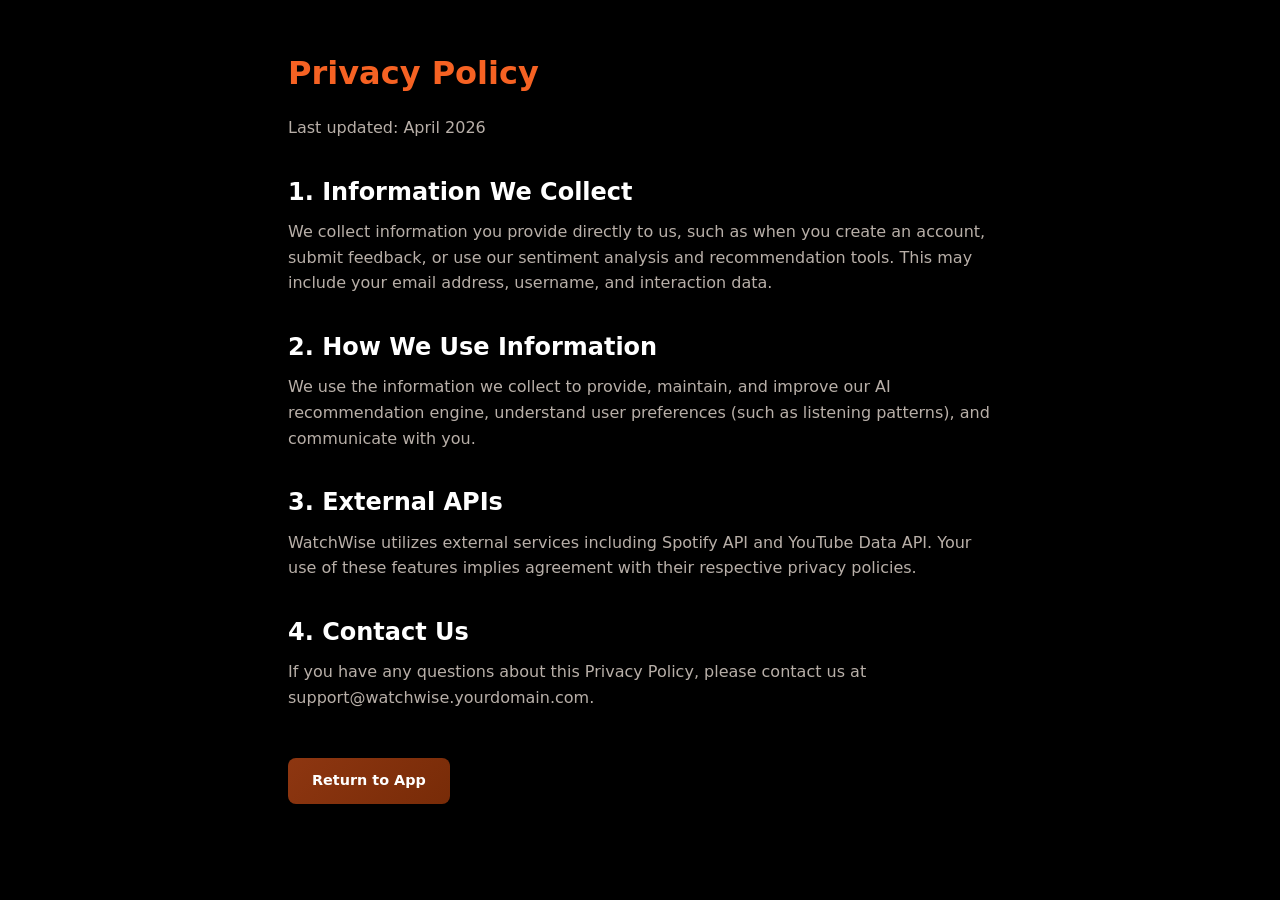
<file: frontend/privacy.html>
<!DOCTYPE html>
<html lang="en">
<head>
    <meta charset="UTF-8">
    <meta name="viewport" content="width=device-width, initial-scale=1.0">
    <title>Privacy Policy - WatchWise</title>
    <link rel="stylesheet" href="style.css">
    <style>
        body { padding: 3rem; max-width: 800px; margin: 0 auto; line-height: 1.6; }
        h1 { color: var(--accent); margin-bottom: 1rem; }
        h2 { margin-top: 2rem; margin-bottom: 0.5rem; color: #fff; }
        p { color: var(--text-dim); margin-bottom: 1rem; }
    </style>
</head>
<body>
    <h1>Privacy Policy</h1>
    <p>Last updated: April 2026</p>
    
    <h2>1. Information We Collect</h2>
    <p>We collect information you provide directly to us, such as when you create an account, submit feedback, or use our sentiment analysis and recommendation tools. This may include your email address, username, and interaction data.</p>
    
    <h2>2. How We Use Information</h2>
    <p>We use the information we collect to provide, maintain, and improve our AI recommendation engine, understand user preferences (such as listening patterns), and communicate with you.</p>

    <h2>3. External APIs</h2>
    <p>WatchWise utilizes external services including Spotify API and YouTube Data API. Your use of these features implies agreement with their respective privacy policies.</p>

    <h2>4. Contact Us</h2>
    <p>If you have any questions about this Privacy Policy, please contact us at support@watchwise.yourdomain.com.</p>
    
    <div style="margin-top: 3rem;">
        <a href="index.html" class="btn-primary">Return to App</a>
    </div>
</body>
</html>
</file>
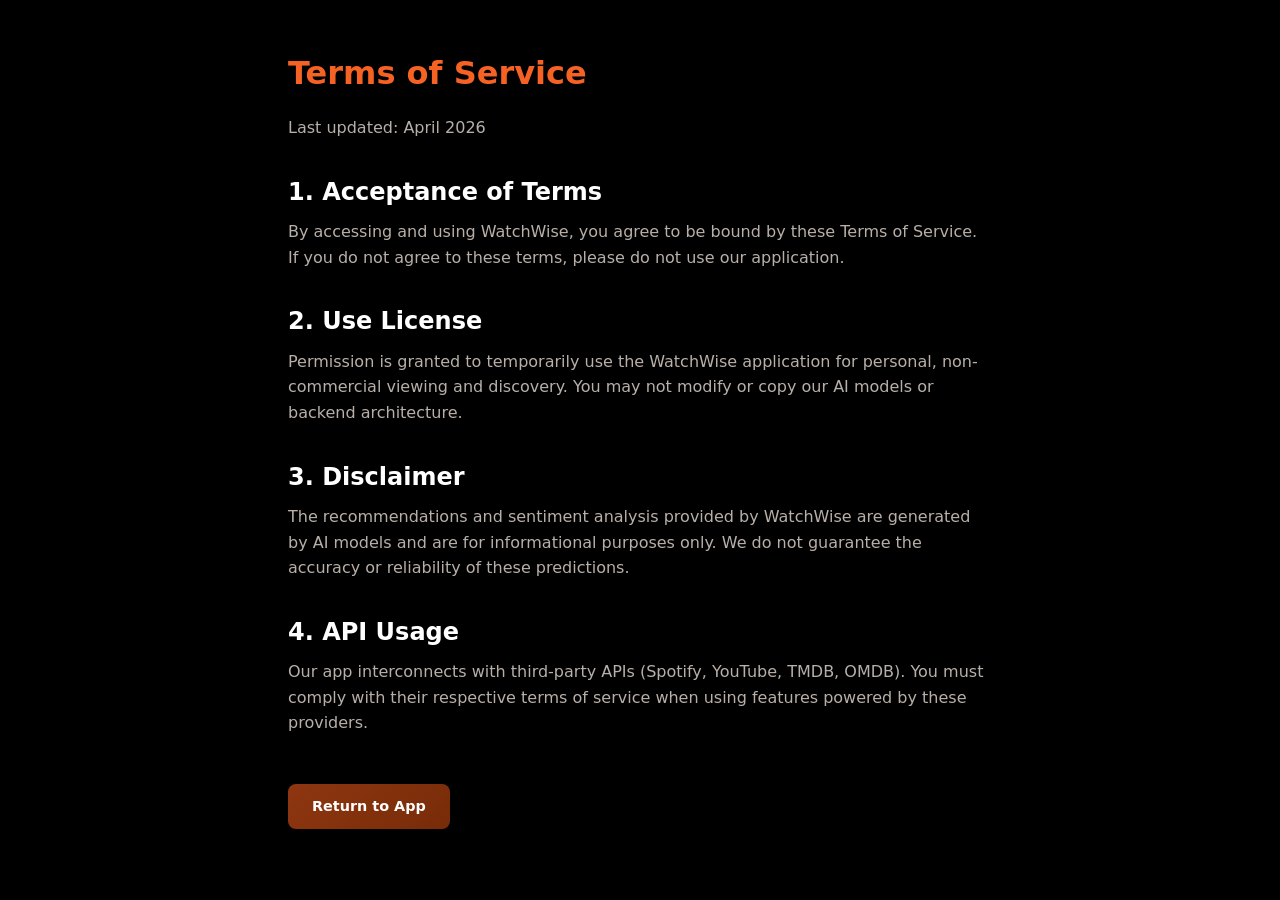
<file: frontend/terms.html>
<!DOCTYPE html>
<html lang="en">
<head>
    <meta charset="UTF-8">
    <meta name="viewport" content="width=device-width, initial-scale=1.0">
    <title>Terms of Service - WatchWise</title>
    <link rel="stylesheet" href="style.css">
    <style>
        body { padding: 3rem; max-width: 800px; margin: 0 auto; line-height: 1.6; }
        h1 { color: var(--accent); margin-bottom: 1rem; }
        h2 { margin-top: 2rem; margin-bottom: 0.5rem; color: #fff; }
        p { color: var(--text-dim); margin-bottom: 1rem; }
    </style>
</head>
<body>
    <h1>Terms of Service</h1>
    <p>Last updated: April 2026</p>
    
    <h2>1. Acceptance of Terms</h2>
    <p>By accessing and using WatchWise, you agree to be bound by these Terms of Service. If you do not agree to these terms, please do not use our application.</p>
    
    <h2>2. Use License</h2>
    <p>Permission is granted to temporarily use the WatchWise application for personal, non-commercial viewing and discovery. You may not modify or copy our AI models or backend architecture.</p>

    <h2>3. Disclaimer</h2>
    <p>The recommendations and sentiment analysis provided by WatchWise are generated by AI models and are for informational purposes only. We do not guarantee the accuracy or reliability of these predictions.</p>

    <h2>4. API Usage</h2>
    <p>Our app interconnects with third-party APIs (Spotify, YouTube, TMDB, OMDB). You must comply with their respective terms of service when using features powered by these providers.</p>
    
    <div style="margin-top: 3rem;">
        <a href="index.html" class="btn-primary">Return to App</a>
    </div>
</body>
</html>
</file>
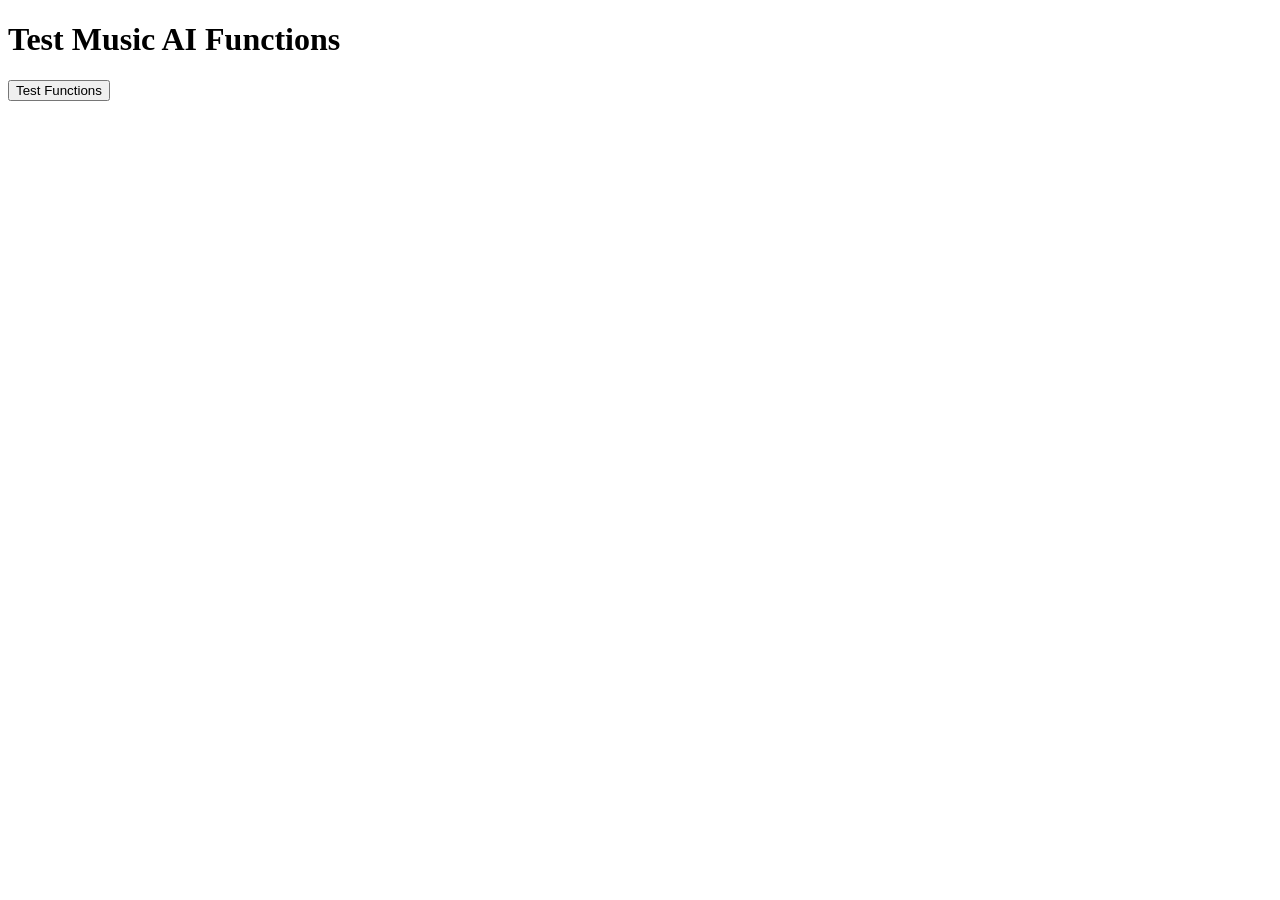
<file: frontend/test.html>
<!DOCTYPE html>
<html>
<head>
    <title>Test Music Functions</title>
</head>
<body>
    <h1>Test Music AI Functions</h1>
    <button onclick="testFunctions()">Test Functions</button>
    <div id="output"></div>
    
    <script>
        // Load our music.js content
        function testFunctions() {
            var output = document.getElementById('output');
            output.innerHTML = '<p>Testing...</p>';
            
            // Check if our functions exist
            var functionsToCheck = [
                'startMoodDetection',
                'searchSongs', 
                'exploreByCategory',
                'getMusicByMood',
                'getMusicRecommendations'
            ];
            
            var results = [];
            functionsToCheck.forEach(function(funcName) {
                if (typeof window[funcName] === 'function') {
                    results.push('✓ ' + funcName + ' exists');
                } else {
                    results.push('✗ ' + funcName + ' MISSING');
                }
            });
            
            output.innerHTML = '<p>' + results.join('<br>') + '</p>';
            
            // Test if MUSIC_DB exists
            if (typeof MUSIC_DB !== 'undefined') {
                output.innerHTML += '<p>✓ MUSIC_DB exists with ' + MUSIC_DB.length + ' songs</p>';
            } else {
                output.innerHTML += '<p>✗ MUSIC_DB NOT FOUND</p>';
            }
            
            // Show all window functions that contain certain keywords
            var allFuncs = Object.keys(window).filter(function(k) { 
                return typeof window[k] === 'function' && 
                       (k.indexOf('Song') >= 0 || k.indexOf('Mood') >= 0 || 
                        k.indexOf('Explore') >= 0 || k.indexOf('Search') >= 0);
            });
            output.innerHTML += '<p><strong>Available functions:</strong><br>' + 
                allFuncs.slice(0, 10).join('<br>') + '</p>';
        }
    </script>
</body>
</html>
</file>
<file: frontend/style.css>
/* ===================================================
    WatchWise - Modern Sidebar Dashboard Design System
   =================================================== */

/* --- Design Tokens --- */
:root {
    --bg:           #000000;
    --bg-surface:   #0A0A0A;
    --bg-card:      #111111;
    --bg-card-hover:#1A1A1A;
    --bg-elevated:  #161616;
    --border:       rgba(255,255,255,0.06);
    --border-hover: rgba(255,255,255,0.10);

    --text:         #FEF2EA;
    --text-dim:     #B8AFA8;
    --text-muted:   #6E6A67;

    --accent:       hsl(18, 92%, 55%);
    --accent2:      hsl(19, 47%, 37%);
    --accent-glow:  rgba(231,122,76,0.25);
    --gradient:     linear-gradient(135deg, hsl(18, 79%, 31%), hwb(19 3% 53%));

    --success:      hsl(143, 93%, 11%);
    --danger:       hwb(0 10% 40%);
    --warn:         #F59E0B;
    --gold:         #FBBF24;

    --sidebar-w:    260px;
    --radius:       12px;
    --radius-sm:    8px;
    --radius-lg:    16px;
    --shadow:       0 4px 24px rgba(0,0,0,0.5);
}

/* --- Reset --- */
*, *::before, *::after { box-sizing: border-box; margin: 0; padding: 0; }
html { scroll-behavior: smooth; }
body {
    background: var(--bg);
    color: var(--text);
    font-family: 'Inter', system-ui, -apple-system, sans-serif;
    min-height: 100vh;
    overflow-x: hidden;
    -webkit-font-smoothing: antialiased;
}

/* --- Scrollbar --- */
::-webkit-scrollbar { width: 6px; height: 6px; }
::-webkit-scrollbar-track { background: transparent; }
::-webkit-scrollbar-thumb { background: rgba(231,122,76,0.3); border-radius: 10px; }
::-webkit-scrollbar-thumb:hover { background: rgba(231,122,76,0.5); }

/* ===================================================
   SIDEBAR
   =================================================== */
.sidebar {
    position: fixed;
    top: 0; left: 0; bottom: 0;
    width: var(--sidebar-w);
    background: var(--bg-surface);
    border-right: 1px solid var(--border);
    display: flex;
    flex-direction: column;
    z-index: 100;
    transition: transform 0.3s cubic-bezier(.4,0,.2,1);
}
.sidebar-header {
    padding: 1.5rem 1.25rem 1rem;
    border-bottom: 1px solid var(--border);
}
.sidebar-logo {
    display: flex;
    align-items: center;
    gap: 0.75rem;
}
.logo-icon {
    width: 40px; height: 40px;
    background: var(--gradient);
    border-radius: 10px;
    display: flex; align-items: center; justify-content: center;
    font-size: 1.1rem; color: #fff;
    box-shadow: 0 4px 16px var(--accent-glow);
}
.logo-text {
    font-size: 1.15rem; font-weight: 800;
    letter-spacing: 0.5px;
    background: var(--gradient);
    -webkit-background-clip: text; background-clip: text;
    -webkit-text-fill-color: transparent;
}
.logo-sub { font-size: 0.68rem; color: var(--text-muted); font-weight: 500; margin-top: 1px; }

.sidebar-nav {
    flex: 1;
    padding: 0.75rem 0.75rem;
    overflow-y: auto;
}
.nav-section-label {
    font-size: 0.65rem;
    text-transform: uppercase;
    letter-spacing: 1.2px;
    color: var(--text-muted);
    padding: 1rem 0.75rem 0.4rem;
    font-weight: 600;
}
.sidebar-link {
    display: flex;
    align-items: center;
    gap: 0.75rem;
    padding: 0.65rem 0.85rem;
    border-radius: var(--radius-sm);
    color: var(--text-dim);
    text-decoration: none;
    font-size: 0.88rem;
    font-weight: 500;
    transition: all 0.15s ease;
    margin-bottom: 2px;
}
.sidebar-link i { width: 18px; text-align: center; font-size: 0.9rem; }
.sidebar-link:hover {
    background: rgba(255,255,255,0.04);
    color: var(--text);
}
.sidebar-link.active {
    background: var(--gradient);
    color: #fff;
    box-shadow: 0 4px 16px var(--accent-glow);
    font-weight: 600;
}
.sidebar-footer {
    padding: 1rem 1.25rem;
    border-top: 1px solid var(--border);
}
.sidebar-footer-badge {
    font-size: 0.7rem;
    color: var(--text-muted);
    display: flex;
    align-items: center;
    gap: 0.4rem;
}

/* --- Mobile Top Bar --- */
.mobile-topbar {
    display: none;
    position: fixed;
    top: 0; left: 0; right: 0;
    height: 56px;
    background: rgba(0,0,0,0.95);
    backdrop-filter: blur(16px);
    border-bottom: 1px solid var(--border);
    align-items: center;
    padding: 0 1rem;
    gap: 0.75rem;
    z-index: 110;
}
.mobile-menu-btn {
    background: none; border: none; color: var(--text); font-size: 1.2rem;
    cursor: pointer; padding: 0.4rem;
}
.mobile-logo {
    font-size: 1.1rem; font-weight: 800;
    background: var(--gradient);
    -webkit-background-clip: text; background-clip: text;
    -webkit-text-fill-color: transparent;
}
.mobile-overlay {
    display: none;
    position: fixed; inset: 0;
    background: rgba(0,0,0,0.6);
    z-index: 99;
}
.mobile-overlay.visible { display: block; }

/* --- Main Content --- */
.main-content {
    margin-left: var(--sidebar-w);
    min-height: 100vh;
    transition: margin-left 0.3s;
}
#app { padding: 2rem 2.5rem 4rem; max-width: 1300px; }

.page { animation: fadeUp 0.4s ease both; }
@keyframes fadeUp {
    from { opacity: 0; transform: translateY(12px); }
    to { opacity: 1; transform: translateY(0); }
}
@keyframes slideIn {
    from { opacity: 0; transform: translateX(-10px); }
    to { opacity: 1; transform: translateX(0); }
}

/* ===================================================
   DASHBOARD / HOME — FUTURISTIC HERO
   =================================================== */

/* --- Hero Container --- */
.dash-hero {
    position: relative;
    border-radius: 20px;
    margin-bottom: 2.5rem;
    padding: 3.5rem 3rem;
    display: grid;
    grid-template-columns: 1fr 1fr;
    gap: 2.5rem;
    align-items: center;
    overflow: hidden;
    background: #000000;
    border: 1px solid rgba(231,122,76,0.08);
    min-height: 480px;
}

/* --- Animated Background: gradient mesh + grid --- */
.dash-hero::before {
    content: '';
    position: absolute; inset: 0;
    background:
        radial-gradient(ellipse 60% 50% at 10% 90%, rgba(231,122,76,0.15), transparent),
        radial-gradient(ellipse 50% 60% at 85% 20%, rgba(255,154,106,0.12), transparent),
        radial-gradient(ellipse 40% 40% at 50% 50%, rgba(231,122,76,0.06), transparent);
    z-index: 0;
    animation: heroMeshPulse 8s ease-in-out infinite alternate;
}
.dash-hero::after {
    content: '';
    position: absolute; inset: 0;
    background-image:
        linear-gradient(rgba(231,122,76,0.04) 1px, transparent 1px),
        linear-gradient(90deg, rgba(231,122,76,0.04) 1px, transparent 1px);
    background-size: 48px 48px;
    mask-image: radial-gradient(ellipse 80% 70% at 50% 50%, black, transparent);
    z-index: 0;
    pointer-events: none;
}
@keyframes heroMeshPulse {
    0%   { opacity: 0.7; transform: scale(1) rotate(0deg); }
    100% { opacity: 1;   transform: scale(1.05) rotate(0.5deg); }
}

/* --- Floating Particle Dots (pure CSS) --- */
.hero-particles { position: absolute; inset: 0; z-index: 0; pointer-events: none; overflow: hidden; }
.hero-particles span {
    position: absolute;
    width: 3px; height: 3px;
    border-radius: 50%;
    background: rgba(231,122,76,0.5);
    animation: particleDrift linear infinite;
    opacity: 0;
}
.hero-particles span:nth-child(1)  { left: 8%;  top: 15%; animation-duration: 12s; animation-delay: 0s;   width: 2px; height: 2px; background: rgba(255,154,106,0.5); }
.hero-particles span:nth-child(2)  { left: 20%; top: 70%; animation-duration: 16s; animation-delay: 2s;   width: 4px; height: 4px; }
.hero-particles span:nth-child(3)  { left: 35%; top: 25%; animation-duration: 10s; animation-delay: 4s;   background: rgba(231,122,76,0.45); }
.hero-particles span:nth-child(4)  { left: 50%; top: 80%; animation-duration: 14s; animation-delay: 1s;   width: 2px; height: 2px; background: rgba(255,154,106,0.4); }
.hero-particles span:nth-child(5)  { left: 65%; top: 10%; animation-duration: 18s; animation-delay: 3s; }
.hero-particles span:nth-child(6)  { left: 75%; top: 55%; animation-duration: 11s; animation-delay: 5s;   width: 4px; height: 4px; background: rgba(231,122,76,0.35); }
.hero-particles span:nth-child(7)  { left: 88%; top: 30%; animation-duration: 15s; animation-delay: 0.5s; width: 2px; height: 2px; }
.hero-particles span:nth-child(8)  { left: 42%; top: 45%; animation-duration: 13s; animation-delay: 6s;   background: rgba(255,154,106,0.3); }
.hero-particles span:nth-child(9)  { left: 15%; top: 50%; animation-duration: 17s; animation-delay: 1.5s; width: 3px; height: 3px; }
.hero-particles span:nth-child(10) { left: 92%; top: 75%; animation-duration: 9s;  animation-delay: 3.5s; background: rgba(231,122,76,0.45); width: 2px; height: 2px; }
.hero-particles span:nth-child(11) { left: 55%; top: 5%;  animation-duration: 14s; animation-delay: 7s;   width: 3px; height: 3px; }
.hero-particles span:nth-child(12) { left: 30%; top: 90%; animation-duration: 12s; animation-delay: 2.5s; background: rgba(255,154,106,0.4); }

@keyframes particleDrift {
    0%   { opacity: 0; transform: translateY(0) translateX(0); }
    15%  { opacity: 0.8; }
    85%  { opacity: 0.6; }
    100% { opacity: 0; transform: translateY(-150px) translateX(30px); }
}

/* --- Left Column: TYPOGRAPHY --- */
.hero-left { position: relative; z-index: 2; }
.hero-left .hero-badge {
    display: inline-flex; align-items: center; gap: 0.45rem;
    background: rgba(231,122,76,0.08);
    border: 1px solid rgba(231,122,76,0.25);
    padding: 0.35rem 0.9rem; border-radius: 50px;
    font-size: 0.72rem; color: #FF9A6A;
    margin-bottom: 1.5rem;
    backdrop-filter: blur(8px);
    animation: fadeUp 0.6s ease both;
}
.hero-left .hero-badge i {
    font-size: 0.7rem;
    background: var(--gradient);
    -webkit-background-clip: text; background-clip: text;
    -webkit-text-fill-color: transparent;
}
.hero-left h1 {
    font-size: clamp(2rem, 4vw, 3.2rem);
    font-weight: 900;
    line-height: 1.08;
    letter-spacing: -1.5px;
    margin-bottom: 1rem;
    animation: fadeUp 0.6s ease 0.1s both;
}
.hero-left h1 .line2 { display: block; }
.hero-left h1 .glow-text {
    background: linear-gradient(135deg, #E77A4C 0%, #FF9A6A 40%, #FBBF24 100%);
    -webkit-background-clip: text; background-clip: text;
    -webkit-text-fill-color: transparent;
    text-shadow: none;
    position: relative;
}
.hero-left h1 .glow-text::after {
    content: attr(data-text);
    position: absolute; left: 0; top: 0;
    background: linear-gradient(135deg, #E77A4C, #FF9A6A, #FBBF24);
    -webkit-background-clip: text; background-clip: text;
    -webkit-text-fill-color: transparent;
    filter: blur(28px);
    opacity: 0.5;
    z-index: -1;
}
.hero-left p {
    color: #B8AFA8;
    font-size: 1rem;
    line-height: 1.7;
    max-width: 440px;
    margin-bottom: 2rem;
    font-weight: 400;
    animation: fadeUp 0.6s ease 0.2s both;
}
.hero-left p strong { color: #FF9A6A; font-weight: 600; }

.hero-actions {
    display: flex; gap: 0.75rem; flex-wrap: wrap;
    animation: fadeUp 0.6s ease 0.3s both;
}
.hero-actions .btn-primary {
    padding: 0.8rem 1.8rem; font-size: 0.92rem;
    box-shadow: 0 0 30px rgba(231,122,76,0.3), 0 4px 15px rgba(0,0,0,0.4);
    transition: all 0.25s ease;
}
.hero-actions .btn-primary:hover {
    box-shadow: 0 0 50px rgba(231,122,76,0.5), 0 8px 25px rgba(0,0,0,0.5);
    transform: translateY(-2px);
}
.hero-actions .btn-secondary {
    padding: 0.8rem 1.8rem; font-size: 0.92rem;
    border-color: rgba(231,122,76,0.25);
    backdrop-filter: blur(8px);
}
.hero-actions .btn-secondary:hover {
    border-color: rgba(231,122,76,0.5);
    background: rgba(231,122,76,0.08);
    box-shadow: 0 0 20px rgba(231,122,76,0.15);
}

/* Mini live stats under CTA */
.hero-live-stats {
    display: flex; gap: 2rem; margin-top: 2rem;
    animation: fadeUp 0.6s ease 0.4s both;
}
.hero-live-stat { text-align: left; }
.hero-live-stat .num {
    font-size: 1.5rem; font-weight: 800;
    background: var(--gradient);
    -webkit-background-clip: text; background-clip: text;
    -webkit-text-fill-color: transparent;
}
.hero-live-stat .lbl { font-size: 0.68rem; color: var(--text-muted); text-transform: uppercase; letter-spacing: 0.8px; margin-top: 2px; }

/* --- Right Column:  VISUAL PANEL --- */
.hero-right {
    position: relative; z-index: 2;
    display: grid;
    grid-template-columns: 1fr 1fr;
    grid-template-rows: 1fr 1fr;
    gap: 0.75rem;
    min-height: 380px;
    padding: 0.5rem;
}

/* Neon Glow Orbs */
.hero-orb {
    position: absolute;
    border-radius: 50%;
    filter: blur(60px);
    pointer-events: none;
    z-index: 0;
    /* Don't participate in grid */
    grid-column: 1 / -1;
    grid-row: 1 / -1;
}
.hero-orb.orb-1 {
    width: 200px; height: 200px;
    background: rgba(231,122,76,0.25);
    top: 10%; right: 15%;
    animation: orbFloat 6s ease-in-out infinite alternate;
}
.hero-orb.orb-2 {
    width: 150px; height: 150px;
    background: rgba(255,154,106,0.2);
    bottom: 15%; left: 10%;
    animation: orbFloat 8s ease-in-out 2s infinite alternate;
}
.hero-orb.orb-3 {
    width: 100px; height: 100px;
    background: rgba(231,122,76,0.15);
    top: 50%; left: 40%;
    animation: orbFloat 7s ease-in-out 1s infinite alternate;
}
@keyframes orbFloat {
    0%   { transform: translate(0,0) scale(1); }
    100% { transform: translate(15px, -20px) scale(1.15); }
}

/* --- Floating Glass Cards --- */
.float-card {
    position: relative;
    background: rgba(10,10,10,0.85);
    backdrop-filter: blur(16px);
    -webkit-backdrop-filter: blur(16px);
    border: 1px solid rgba(255,255,255,0.07);
    border-radius: 14px;
    padding: 0.85rem 1rem;
    box-shadow: 0 8px 32px rgba(0,0,0,0.4), inset 0 1px 0 rgba(255,255,255,0.04);
    z-index: 3;
    transition: transform 0.4s ease, box-shadow 0.3s;
    overflow: hidden;
}
.float-card:hover { transform: translateY(-4px) scale(1.02); box-shadow: 0 12px 40px rgba(231,122,76,0.15), inset 0 1px 0 rgba(255,255,255,0.06); }

/* Card 1: Now Playing / Movie Card */
.float-card.card-movie {
    animation: floatCardA 5s ease-in-out infinite alternate;
}
.float-card.card-movie .fcard-poster {
    width: 100%; height: 90px;
    border-radius: 8px;
    background: linear-gradient(135deg, #1a0505 0%, #4a1010 50%, #0a1520 100%);
    display: flex; align-items: center; justify-content: center;
    margin-bottom: 0.6rem;
    position: relative; overflow: hidden;
}
.float-card.card-movie .fcard-poster::after {
    content: '▶'; position: absolute;
    width: 28px; height: 28px; border-radius: 50%;
    background: rgba(255,255,255,0.9); color: #000;
    display: flex; align-items: center; justify-content: center;
    font-size: 0.6rem; opacity: 0;
    transition: opacity 0.2s;
}
.float-card.card-movie:hover .fcard-poster::after { opacity: 1; }
.fcard-title { font-size: 0.8rem; font-weight: 700; margin-bottom: 0.15rem; }
.fcard-meta { font-size: 0.62rem; color: var(--text-muted); }
.fcard-rating { display: flex; align-items: center; gap: 0.25rem; margin-top: 0.4rem; }
.fcard-rating i { font-size: 0.55rem; color: #FBBF24; }
.fcard-rating span { font-size: 0.65rem; color: #FBBF24; font-weight: 600; }
.fcard-bar-wrap { flex: 1; height: 3px; background: rgba(255,255,255,0.06); border-radius: 3px; margin-left: 0.4rem; }
.fcard-bar { height: 100%; border-radius: 3px; background: linear-gradient(90deg, #E77A4C, #FF9A6A); }

/* Card 2: AI Recommendation Graph */
.float-card.card-graph {
    animation: floatCardB 6s ease-in-out 1s infinite alternate;
}
.fgraph-header { display: flex; align-items: center; justify-content: space-between; margin-bottom: 0.6rem; }
.fgraph-header span { font-size: 0.72rem; font-weight: 600; }
.fgraph-badge { font-size: 0.55rem; background: rgba(231,122,76,0.12); color: #E77A4C; padding: 0.15rem 0.45rem; border-radius: 4px; font-weight: 600; }
.fgraph-bars { display: flex; align-items: flex-end; gap: 2px; height: 45px; }
.fgraph-bar {
    flex: 1; border-radius: 3px 3px 0 0;
    background: linear-gradient(to top,rgba(180,70,30,0.85), rgba(231,122,76,0.65));
    transition: height 0.6s ease;
    position: relative;
}
.fgraph-bar::after {
    content: '';
    position: absolute; top: 0; left: 0; right: 0; height: 2px;
    background: rgba(180,70,30,0.85);
    border-radius: 2px;
    box-shadow: 0 0 6px rgba(180,70,30,0.85);
}
.fgraph-labels { display: flex; justify-content: space-between; margin-top: 0.25rem; }
.fgraph-labels span { font-size: 0.42rem; color: var(--text-muted); }

/* Card 3: Sentiment / Live Stat micro-card */
.float-card.card-sentiment {
    animation: floatCardC 7s ease-in-out 0.5s infinite alternate;
}
.fsent-header { display: flex; align-items: center; gap: 0.4rem; margin-bottom: 0.5rem; }
.fsent-header i { font-size: 0.8rem; color: #E77A4C; }
.fsent-header span { font-size: 0.72rem; font-weight: 600; }
.fsent-score { font-size: 2rem; font-weight: 900; background: linear-gradient(135deg, #E77A4C, #FF9A6A); -webkit-background-clip: text; background-clip: text; -webkit-text-fill-color: transparent; }
.fsent-label { font-size: 0.6rem; color: var(--text-muted); margin-top: 0.1rem; }
.fsent-ring {
    width: 50px; height: 50px;
    border-radius: 50%;
    border: 3px solid rgba(255,255,255,0.05);
    border-top-color: #E77A4C;
    border-right-color: #FF9A6A;
    float: right; margin-top: -2.2rem;
    animation: ringRotate 4s linear infinite;
}
@keyframes ringRotate { 100% { transform: rotate(360deg); } }

/* Card 4: Genre Popularity Mini Chart */
.float-card.card-genres {
    animation: floatCardD 5.5s ease-in-out 2s infinite alternate;
}
.fgenre-item { display: flex; align-items: center; gap: 0.4rem; margin-bottom: 0.3rem; }
.fgenre-dot { width: 6px; height: 6px; border-radius: 50%; flex-shrink: 0; }
.fgenre-name { font-size: 0.62rem; color: var(--text-dim); flex: 1; }
.fgenre-pct { font-size: 0.62rem; font-weight: 700; color: var(--text); }

/* Float Animations */
@keyframes floatCardA {
    0%   { transform: translateY(0) rotate(0.5deg); }
    100% { transform: translateY(-12px) rotate(-0.5deg); }
}
@keyframes floatCardB {
    0%   { transform: translateY(0) rotate(-0.3deg); }
    100% { transform: translateY(-10px) rotate(0.3deg); }
}
@keyframes floatCardC {
    0%   { transform: translateY(0) rotate(0.2deg); }
    100% { transform: translateY(-15px) rotate(-0.4deg); }
}
@keyframes floatCardD {
    0%   { transform: translateY(0) rotate(-0.2deg); }
    100% { transform: translateY(-8px) rotate(0.5deg); }
}

/* --- Connection Lines (decorative) --- */
.hero-connections {
    position: absolute; inset: 0; z-index: 1; pointer-events: none;
}
.hero-connections .conn-line {
    position: absolute;
    height: 1px;
    background: linear-gradient(90deg, transparent, rgba(231,122,76,0.15), transparent);
    animation: connPulse 3s ease-in-out infinite;
}
.conn-line:nth-child(1) { top: 30%; left: 45%; width: 120px; transform: rotate(25deg); animation-delay: 0s; }
.conn-line:nth-child(2) { top: 55%; left: 50%; width: 90px; transform: rotate(-15deg); animation-delay: 1s; }
.conn-line:nth-child(3) { top: 70%; left: 40%; width: 100px; transform: rotate(35deg); animation-delay: 2s; }
@keyframes connPulse {
    0%, 100% { opacity: 0.2; }
    50% { opacity: 0.7; }
}

/* --- Responsive Hero --- */
@media (max-width: 900px) {
    .dash-hero { grid-template-columns: 1fr; min-height: auto; padding: 2rem 1.5rem; }
    .hero-right { min-height: 300px; margin-top: 1rem; }
    .hero-left h1 { font-size: 1.8rem; }
    .hero-live-stats { gap: 1.2rem; }
    .float-card.card-sentiment { right: 5%; }
}
@media (max-width: 480px) {
    .hero-right { display: none; }
    .hero-live-stats { flex-direction: column; gap: 0.8rem; }
}
.gradient-text {
    background: var(--gradient);
    -webkit-background-clip: text; background-clip: text;
    -webkit-text-fill-color: transparent;
}
.hero-actions { display: flex; gap: 0.75rem; margin-top: 1.5rem; flex-wrap: wrap; }

/* Stats Grid */
.stats-grid {
    display: grid;
    grid-template-columns: repeat(auto-fit, minmax(200px, 1fr));
    gap: 1rem;
    margin-bottom: 2rem;
}
.stat-card {
    background: var(--bg-card);
    border: 1px solid var(--border);
    border-radius: var(--radius);
    padding: 1.2rem 1.4rem;
    transition: all 0.2s ease;
}
.stat-card:hover { border-color: var(--border-hover); transform: translateY(-2px); }
.stat-card .stat-label { font-size: 0.75rem; color: var(--text-muted); text-transform: uppercase; letter-spacing: 0.8px; margin-bottom: 0.4rem; }
.stat-card .stat-val { font-size: 1.8rem; font-weight: 800; }
.stat-card .stat-icon { float: right; font-size: 1.5rem; opacity: 0.15; margin-top: -0.3rem; }

/* Section Headers */
.section-header { display: flex; align-items: center; justify-content: space-between; margin-bottom: 1rem; }
.section-title { font-size: 1.15rem; font-weight: 700; display: flex; align-items: center; gap: 0.5rem; }
.section-link { color: var(--accent); font-size: 0.82rem; text-decoration: none; font-weight: 500; transition: color 0.2s; cursor: pointer; }
.section-link:hover { color: var(--accent2); }

/* Content Row (horizontal scroll) */
.content-row { margin-bottom: 2.5rem; }
.row-scroll {
    display: flex; gap: 0.85rem;
    overflow-x: auto; padding-bottom: 0.75rem;
    scroll-snap-type: x mandatory;
    scrollbar-width: thin; scrollbar-color: rgba(231,122,76,0.3) transparent;
}
.row-scroll::-webkit-scrollbar { height: 4px; }
.row-scroll::-webkit-scrollbar-thumb { background: rgba(231,122,76,0.3); border-radius: 4px; }

/* ===================================================
   POSTER CARDS
   =================================================== */
.poster-card {
    flex-shrink: 0;
    width: 185px;
    border-radius: var(--radius);
    overflow: hidden;
    border: 1px solid var(--border);
    background: var(--bg-card);
    cursor: pointer;
    scroll-snap-align: start;
    transition: all 0.25s ease;
}
.poster-card:hover {
    transform: translateY(-6px) scale(1.02);
    box-shadow: 0 16px 48px rgba(0,0,0,0.6);
    border-color: rgba(231,122,76,0.4);
}
.poster-card:hover .poster-overlay { opacity: 1; }
.poster-banner {
    position: relative;
    height: 120px;
    display: flex; align-items: center; justify-content: center;
    overflow: hidden;
}
.poster-initial { font-size: 2.5rem; font-weight: 900; color: rgba(255,255,255,0.06); position: absolute; letter-spacing: -2px; }
.poster-img-real {
    position: absolute; inset: 0; width: 100%; height: 100%;
    object-fit: cover; z-index: 1; opacity: 0;
    transition: opacity 0.4s ease; pointer-events: none;
}
.poster-type-badge {
    position: absolute; top: 0.4rem; left: 0.4rem;
    font-size: 0.58rem; font-weight: 700;
    padding: 0.15rem 0.4rem; border-radius: 4px;
    letter-spacing: 0.3px; z-index: 2;
}
.poster-seasons {
    position: absolute; top: 0.4rem; right: 0.4rem;
    font-size: 0.58rem; background: rgba(0,0,0,0.65);
    color: rgba(255,255,255,0.75); padding: 0.15rem 0.4rem;
    border-radius: 4px; z-index: 2;
}
.poster-overlay {
    position: absolute; inset: 0; z-index: 3;
    background: rgba(0,0,0,0.7);
    display: flex; align-items: center; justify-content: center; gap: 0.5rem;
    opacity: 0; transition: opacity 0.2s ease;
}
.poster-play-btn {
    background: #fff; color: #000; border: none; border-radius: 6px;
    padding: 0.35rem 0.8rem; font-size: 0.72rem; font-weight: 700;
    cursor: pointer; display: flex; align-items: center; gap: 0.3rem;
    font-family: inherit; transition: background 0.2s;
}
.poster-play-btn:hover { background: var(--accent); color: #fff; }
.poster-info-btn {
    background: rgba(255,255,255,0.15); color: #fff;
    border: 1px solid rgba(255,255,255,0.25); border-radius: 50%;
    width: 30px; height: 30px; cursor: pointer; font-size: 0.75rem;
    display: flex; align-items: center; justify-content: center;
    transition: background 0.2s;
}
.poster-info-btn:hover { background: rgba(255,255,255,0.3); }
.poster-body { padding: 0.65rem 0.75rem 0.7rem; }
.poster-title { font-size: 0.82rem; font-weight: 600; line-height: 1.3; margin-bottom: 0.2rem; display: -webkit-box; -webkit-line-clamp: 2; line-clamp: 2; -webkit-box-orient: vertical; overflow: hidden; }
.poster-sub { font-size: 0.65rem; color: var(--text-muted); margin-bottom: 0.35rem; }
.poster-footer { display: flex; align-items: center; justify-content: space-between; }
.poster-rating { font-size: 0.68rem; color: var(--gold); display: flex; align-items: center; gap: 0.2rem; }
.poster-platform { font-size: 0.62rem; font-weight: 600; }

/* Poster Grid (Browse) */
.poster-grid {
    display: grid;
    grid-template-columns: repeat(auto-fill, minmax(185px, 1fr));
    gap: 1rem;
}
.poster-grid .poster-card { width: 100%; }

/* ===================================================
   BUTTONS
   =================================================== */
.btn-primary {
    background: var(--gradient);
    color: #fff; border: none;
    padding: 0.7rem 1.5rem;
    border-radius: var(--radius-sm);
    font-weight: 600; font-family: inherit; font-size: 0.9rem;
    cursor: pointer;
    display: inline-flex; align-items: center; gap: 0.5rem;
    text-decoration: none;
    transition: all 0.2s ease;
    white-space: nowrap;
}
.btn-primary:hover { transform: translateY(-1px); box-shadow: 0 6px 20px var(--accent-glow); }
.btn-secondary {
    background: rgba(255,255,255,0.04); color: var(--text);
    border: 1px solid var(--border);
    padding: 0.7rem 1.5rem; border-radius: var(--radius-sm);
    font-weight: 500; font-family: inherit; font-size: 0.9rem;
    cursor: pointer;
    display: inline-flex; align-items: center; gap: 0.5rem;
    text-decoration: none; transition: all 0.2s;
}
.btn-secondary:hover { background: rgba(255,255,255,0.08); border-color: var(--border-hover); }

/* ===================================================
   BROWSE PAGE
   =================================================== */
.browse-header h1 { font-size: 1.8rem; font-weight: 800; margin-bottom: 0.3rem; }
.browse-header p { color: var(--text-dim); font-size: 0.9rem; margin-bottom: 1.5rem; }

.type-pills { display: flex; gap: 0.5rem; flex-wrap: wrap; margin-bottom: 1.2rem; }
.type-pill {
    display: flex; align-items: center; gap: 0.5rem;
    padding: 0.5rem 1.1rem; border-radius: 50px;
    border: 1px solid var(--border);
    background: rgba(255,255,255,0.03);
    color: var(--text-dim);
    font-family: inherit; font-size: 0.85rem; font-weight: 600;
    cursor: pointer; transition: all 0.15s;
}
.type-pill i { font-size: 0.8rem; }
.type-pill:hover { background: rgba(255,255,255,0.06); color: var(--text); }
.type-pill.active {
    background: var(--gradient); color: #fff; border-color: transparent;
    box-shadow: 0 4px 16px var(--accent-glow);
}
.pill-count { font-size: 0.7rem; background: rgba(255,255,255,0.15); border-radius: 50px; padding: 0.1rem 0.45rem; font-weight: 700; }
.type-pill.active .pill-count { background: rgba(255,255,255,0.25); }

.filter-bar {
    background: var(--bg-card);
    border: 1px solid var(--border);
    border-radius: var(--radius);
    padding: 1rem 1.2rem;
    display: flex; align-items: center; gap: 0.75rem;
    flex-wrap: wrap;
    margin-bottom: 1rem;
}
.filter-search {
    flex: 1; min-width: 200px;
    display: flex; align-items: center; gap: 0.5rem;
    background: rgba(0,0,0,0.3); border: 1px solid var(--border);
    border-radius: var(--radius-sm); padding: 0 0.75rem;
    transition: border-color 0.2s;
}
.filter-search:focus-within { border-color: var(--accent); }
.filter-search i { color: var(--text-muted); font-size: 0.85rem; }
.filter-search input {
    background: none; border: none; outline: none;
    color: var(--text); font-family: inherit; font-size: 0.9rem;
    padding: 0.6rem 0; width: 100%;
}
.filter-select {
    background: rgba(0,0,0,0.3); border: 1px solid var(--border);
    border-radius: var(--radius-sm); color: var(--text);
    font-family: inherit; font-size: 0.85rem;
    padding: 0.6rem 0.8rem; cursor: pointer; outline: none;
    transition: border-color 0.2s;
}
.filter-select:focus { border-color: var(--accent); }
.filter-select option { background: #111111; }

.results-info { font-size: 0.82rem; color: var(--text-muted); margin-bottom: 0.75rem; }

/* ===================================================
   GLASS CARD (AI Tool pages)
   =================================================== */
.tool-page { max-width: 850px; }
.tool-page h1 { font-size: 1.8rem; font-weight: 800; margin-bottom: 0.3rem; }
.tool-page .page-desc { color: var(--text-dim); font-size: 0.9rem; margin-bottom: 2rem; }

.glass-card {
    background: var(--bg-card);
    border: 1px solid var(--border);
    border-radius: var(--radius-lg);
    padding: 1.8rem 2rem;
    margin-bottom: 1.5rem;
    transition: border-color 0.2s;
}
.glass-card:hover { border-color: var(--border-hover); }
.card-header { display: flex; align-items: center; gap: 0.75rem; margin-bottom: 0.4rem; }
.card-header .accent-icon { font-size: 1.3rem; background: var(--gradient); -webkit-background-clip: text; background-clip: text; -webkit-text-fill-color: transparent; }
.glass-card h2 { font-size: 1.25rem; font-weight: 700; }
.card-desc { color: var(--text-dim); font-size: 0.85rem; margin-bottom: 1.5rem; }

.modern-input {
    display: flex; align-items: center;
    background: rgba(0,0,0,0.3); border: 1px solid var(--border);
    border-radius: var(--radius-sm); padding: 0.3rem;
    transition: border-color 0.2s;
}
.modern-input:focus-within { border-color: var(--accent); box-shadow: 0 0 0 3px rgba(231,122,76,0.1); }
.input-icon { color: var(--text-muted); padding: 0 0.75rem; font-size: 0.9rem; }
.modern-input input, .modern-input textarea {
    background: none; border: none; color: var(--text);
    flex: 1; font-family: inherit; font-size: 0.95rem;
    padding: 0.65rem 0; outline: none;
}
.modern-input textarea { resize: vertical; min-height: 80px; }

.form-grid { display: grid; grid-template-columns: repeat(auto-fit, minmax(180px, 1fr)); gap: 1rem; }
.input-label { display: block; color: var(--text-dim); font-size: 0.82rem; margin-bottom: 0.4rem; font-weight: 500; }
.icon-input {
    display: flex; align-items: center;
    background: rgba(0,0,0,0.3); border: 1px solid var(--border);
    border-radius: var(--radius-sm); padding: 0 0.75rem;
    transition: border-color 0.2s;
}
.icon-input:focus-within { border-color: var(--accent); }
.icon-input i { color: var(--text-muted); margin-right: 0.5rem; font-size: 0.85rem; }
.icon-input input {
    background: none; border: none; outline: none; color: var(--text);
    font-family: inherit; font-size: 0.9rem; padding: 0.6rem 0; width: 100%;
}

/* Quick tags */
.quick-tags { display: flex; flex-wrap: wrap; gap: 0.4rem; margin-top: 1rem; }
.quick-tag {
    background: rgba(255,255,255,0.04); border: 1px solid var(--border);
    color: var(--text-dim); padding: 0.3rem 0.7rem; border-radius: 50px;
    cursor: pointer; font-family: inherit; font-size: 0.78rem; font-weight: 500;
    transition: all 0.15s; white-space: nowrap;
}
.quick-tag:hover { background: rgba(231,122,76,0.12); color: var(--text); border-color: rgba(231,122,76,0.3); }
.quick-tag.genre { border-color: rgba(231,122,76,0.2); background: rgba(231,122,76,0.06); color: #FF9A6A; }
.quick-tag.genre:hover { background: rgba(231,122,76,0.18); color: #fff; box-shadow: 0 2px 12px rgba(231,122,76,0.2); }

.tags-label { font-size: 0.68rem; text-transform: uppercase; letter-spacing: 0.8px; color: var(--text-muted); margin-top: 1.2rem; margin-bottom: 0.4rem; }

/* Results */
.results-container { display: flex; flex-direction: column; gap: 0.6rem; margin-top: 1.5rem; }

/* Recommendation card */
.recommendation-card {
    background: rgba(255,255,255,0.02);
    border: 1px solid var(--border);
    border-left: 3px solid var(--accent);
    padding: 0.85rem 1rem;
    border-radius: var(--radius-sm);
    display: flex; align-items: center; gap: 0.75rem;
    animation: slideIn 0.3s ease both;
    transition: all 0.2s ease; cursor: pointer;
}
.recommendation-card:hover {
    background: rgba(255,255,255,0.04);
    border-left-color: var(--accent2);
    transform: translateX(3px);
}
.rec-num {
    width: 28px; height: 28px; border-radius: 50%;
    background: var(--gradient);
    display: flex; align-items: center; justify-content: center;
    font-size: 0.75rem; font-weight: 700; flex-shrink: 0;
}
.rec-card-left { display:flex; align-items:center; }
.rec-card-center { flex: 1; min-width: 0; }
.rec-title { font-size: 0.92rem; font-weight: 600; margin-bottom: 0.15rem; }
.rec-card-right { display: flex; flex-direction: column; align-items: flex-end; gap: 0.3rem; flex-shrink: 0; }

/* Sentiment / Popularity boxes */
.sentiment-box { background: rgba(0,0,0,0.5); padding: 1.5rem; border-radius: var(--radius); border-left: 4px solid; animation: fadeUp 0.4s ease; }
.sentiment-box.positive { border-left-color: var(--success); }
.sentiment-box.negative { border-left-color: var(--danger); }
.stars-row { display: flex; gap: 3px; font-size: 1.2rem; margin: 0.5rem 0; }

.popularity-box { text-align: center; padding: 2rem; background: rgba(0,0,0,0.5); border-radius: var(--radius); animation: fadeUp 0.4s ease; }
.pop-score { font-size: 3.5rem; font-weight: 800; background: var(--gradient); -webkit-background-clip: text; background-clip: text; -webkit-text-fill-color: transparent; display: inline-block; margin: 0.5rem 0; }

.progress-bar-wrap { background: rgba(255,255,255,0.06); border-radius: 50px; height: 6px; margin: 0.75rem 0; overflow: hidden; }
.progress-bar-fill { height: 100%; background: var(--gradient); border-radius: 50px; transition: width 1s cubic-bezier(0.2,0.8,0.3,1); }

.info-pill { display: inline-flex; align-items: center; gap: 0.35rem; background: rgba(255,255,255,0.04); border-radius: 50px; padding: 0.25rem 0.7rem; font-size: 0.78rem; color: var(--text-dim); margin-bottom: 0.5rem; }
.info-card { background: rgba(231,122,76,0.04); border-color: rgba(231,122,76,0.15); margin-top: 1.5rem; }
.info-card h3 { font-size: 0.95rem; margin-bottom: 0.5rem; display: flex; align-items: center; gap: 0.4rem; }
.info-card p { color: var(--text-dim); font-size: 0.85rem; line-height: 1.7; }

.loading-spin { text-align: center; padding: 2rem; }
.loading-spin i { color: var(--accent); }
.loading-spin p { color: var(--text-dim); margin-top: 0.75rem; font-size: 0.88rem; }

/* Platform badges */
.platform-badges-row { display: flex; gap: 0.3rem; flex-wrap: wrap; }
.platform-badge {
    font-size: 0.62rem; padding: 0.15rem 0.45rem; border-radius: 4px;
    border: 1px solid; font-weight: 600; letter-spacing: 0.2px;
    display: inline-flex; align-items: center; gap: 0.2rem; white-space: nowrap;
}

/* Trailer button */
.trailer-btn {
    font-size: 0.7rem; padding: 0.25rem 0.6rem;
    background: rgba(255,0,0,0.12); border: 1px solid rgba(255,0,0,0.25);
    border-radius: 5px; color: #ff6b6b; cursor: pointer;
    font-family: inherit; font-weight: 500; text-decoration: none;
    transition: all 0.15s; display: inline-block;
}
.trailer-btn:hover { background: rgba(255,0,0,0.25); color: #fff; }

/* ===================================================
   ABOUT PAGE
   =================================================== */
.about-grid { display: grid; grid-template-columns: repeat(auto-fit, minmax(260px, 1fr)); gap: 1rem; margin-top: 1.5rem; }
.about-card {
    background: var(--bg-card); border: 1px solid var(--border);
    border-radius: var(--radius); padding: 1.5rem;
    transition: all 0.2s;
}
.about-card:hover { border-color: rgba(231,122,76,0.3); transform: translateY(-3px); }
.about-card-icon { font-size: 1.8rem; margin-bottom: 0.75rem; }
.about-card h3 { font-size: 1rem; margin-bottom: 0.4rem; font-weight: 700; }
.about-card p { color: var(--text-dim); font-size: 0.82rem; line-height: 1.6; }
.tech-list { list-style: none; display: flex; flex-wrap: wrap; gap: 0.35rem; margin-top: 0.75rem; }
.tech-badge {
    background: rgba(231,122,76,0.1); border: 1px solid rgba(231,122,76,0.2);
    border-radius: 5px; font-size: 0.72rem; padding: 0.2rem 0.5rem; color: #FF9A6A;
}

/* ===================================================
   MOVIE CARD (compact, for recommendations fallback)
   =================================================== */
.movie-card {
    background: var(--bg-card); border: 1px solid var(--border);
    border-radius: var(--radius); padding: 1.2rem;
    transition: all 0.2s; cursor: pointer; position: relative; overflow: hidden;
}
.movie-card:hover { transform: translateY(-3px); border-color: rgba(231,122,76,0.25); box-shadow: var(--shadow); }
.movie-card-header { margin-bottom: 0.6rem; }
.movie-title { font-size: 0.95rem; font-weight: 600; margin-bottom: 0.3rem; }
.movie-genres { font-size: 0.72rem; color: var(--accent2); font-weight: 500; }
.movie-overview { font-size: 0.78rem; color: var(--text-dim); line-height: 1.55; display: -webkit-box; -webkit-line-clamp: 3; line-clamp: 3; -webkit-box-orient: vertical; overflow: hidden; }
.movie-card-footer { margin-top: 0.75rem; display: flex; align-items: center; justify-content: space-between; flex-wrap: wrap; gap: 0.4rem; }
.movie-recommend-btn {
    font-size: 0.72rem; padding: 0.25rem 0.6rem;
    background: var(--gradient); border: none; border-radius: 5px;
    color: #fff; cursor: pointer; font-family: inherit; font-weight: 500;
    transition: opacity 0.2s;
}
.movie-recommend-btn:hover { opacity: 0.85; }

/* ===================================================
   MODAL
   =================================================== */
#movie-modal { position: fixed; inset: 0; z-index: 2000; display: flex; align-items: center; justify-content: center; opacity: 0; transition: opacity 0.25s ease; pointer-events: none; }
#movie-modal.modal-open { opacity: 1; pointer-events: all; }
.modal-overlay { position: absolute; inset: 0; background: rgba(0,0,0,0.8); backdrop-filter: blur(6px); display: flex; align-items: center; justify-content: center; padding: 1rem; }
.modal-box {
    background: var(--bg-surface);
    border: 1px solid var(--border-hover);
    border-radius: var(--radius-lg);
    max-width: 600px; width: 100%; max-height: 85vh;
    overflow-y: auto; position: relative;
    transform: scale(0.94) translateY(16px);
    transition: transform 0.3s cubic-bezier(0.175,0.885,0.32,1.275);
    box-shadow: 0 20px 60px rgba(0,0,0,0.6);
}
.modal-open .modal-box { transform: scale(1) translateY(0); }
.modal-close {
    position: absolute; top: 1rem; right: 1rem;
    background: rgba(255,255,255,0.06); border: 1px solid var(--border);
    color: var(--text-dim); width: 34px; height: 34px; border-radius: 50%;
    cursor: pointer; font-size: 0.9rem;
    display: flex; align-items: center; justify-content: center;
    transition: all 0.15s; z-index: 10;
}
.modal-close:hover { background: rgba(239,68,68,0.2); color: #fff; border-color: rgba(239,68,68,0.3); }
.modal-poster-header {
    height: 200px; position: relative;
    display: flex; align-items: center; justify-content: center;
    border-radius: var(--radius-lg) var(--radius-lg) 0 0;
    overflow: hidden;
}
.modal-poster-initial { font-size: 4rem; font-weight: 900; color: rgba(255,255,255,0.08); }
.modal-poster-type { position: absolute; top: 0.75rem; left: 0.75rem; font-size: 0.65rem; font-weight: 700; padding: 0.2rem 0.5rem; border-radius: 4px; z-index: 2; }
.modal-content { padding: 1.5rem 1.8rem; }
.modal-title { font-size: 1.5rem; font-weight: 800; line-height: 1.2; margin-bottom: 0.5rem; }
.modal-meta-row { display: flex; flex-wrap: wrap; gap: 0.4rem; margin-bottom: 0.35rem; }
.modal-badge { font-size: 0.72rem; padding: 0.2rem 0.55rem; border-radius: 4px; font-weight: 500; display: inline-flex; align-items: center; gap: 0.2rem; }
.modal-genres { display: flex; flex-wrap: wrap; gap: 0.3rem; margin-bottom: 1rem; }
.genre-tag { background: rgba(231,122,76,0.12); border: 1px solid rgba(231,122,76,0.2); border-radius: 4px; padding: 0.15rem 0.5rem; font-size: 0.72rem; color: #FF9A6A; }
.modal-overview { color: var(--text-dim); font-size: 0.88rem; line-height: 1.7; margin-bottom: 1.2rem; }
.modal-section { margin-bottom: 1.2rem; }
.modal-section h3 { font-size: 0.92rem; margin-bottom: 0.6rem; display: flex; align-items: center; gap: 0.4rem; }
.trailer-big-btn {
    display: flex; align-items: center; justify-content: center; gap: 0.6rem;
    background: rgba(255,0,0,0.12); border: 1px solid rgba(255,0,0,0.3);
    border-radius: var(--radius-sm); color: #ff6b6b; font-size: 0.95rem;
    font-weight: 600; padding: 0.75rem 1.2rem; text-decoration: none;
    transition: all 0.2s ease; font-family: inherit;
}
.trailer-big-btn:hover { background: #E50914; color: #fff; border-color: #E50914; }
.watch-btns-grid { display: flex; flex-direction: column; gap: 0.5rem; }
.watch-btn {
    display: flex; align-items: center; gap: 0.6rem;
    padding: 0.7rem 1rem; border-radius: var(--radius-sm);
    text-decoration: none; font-size: 0.88rem; font-weight: 600;
    font-family: inherit; transition: all 0.2s ease;
}
.watch-btn:hover { filter: brightness(1.2); transform: translateX(3px); }
.free-tag { background: var(--success); color: #000; font-size: 0.6rem; padding: 0.08rem 0.35rem; border-radius: 3px; font-weight: 700; margin-left: auto; }
.modal-footer { padding-top: 0.75rem; border-top: 1px solid var(--border); }

/* ===================================================
   MUSIC RECOMMENDER
   =================================================== */
.mood-selector {
    display: flex;
    flex-wrap: wrap;
    gap: 0.75rem;
    margin-top: 1rem;
}

.mood-btn {
    display: flex;
    flex-direction: column;
    align-items: center;
    gap: 0.35rem;
    padding: 1rem 1.5rem;
    background: var(--bg-card);
    border: 1px solid var(--border);
    border-radius: var(--radius);
    cursor: pointer;
    transition: all 0.2s ease;
    min-width: 100px;
}

.mood-btn:hover {
    border-color: rgba(231, 122, 76, 0.3);
    transform: translateY(-2px);
    box-shadow: 0 4px 12px rgba(231, 122, 76, 0.15);
}

.mood-emoji {
    font-size: 1.5rem;
}

.mood-label {
    font-size: 0.8rem;
    font-weight: 600;
    color: var(--text);
}

.music-card {
    display: flex;
    align-items: center;
    gap: 1rem;
    padding: 1rem 1.2rem;
    background: var(--bg-card);
    border: 1px solid var(--border);
    border-radius: var(--radius);
    margin-bottom: 0.75rem;
    transition: all 0.2s ease;
    animation: fadeInUp 0.4s ease backwards;
}

.music-card:hover {
    border-color: rgba(231, 122, 76, 0.25);
    transform: translateX(4px);
    box-shadow: 0 2px 12px rgba(231, 122, 76, 0.1);
}

.music-card-left {
    display: flex;
    align-items: center;
    gap: 0.75rem;
    flex-shrink: 0;
}

.music-num {
    font-size: 1.2rem;
    font-weight: 700;
    color: var(--accent);
    min-width: 24px;
}

.music-card-center {
    flex: 1;
    min-width: 0;
}

.music-title {
    font-size: 0.95rem;
    font-weight: 600;
    color: var(--text);
    white-space: nowrap;
    overflow: hidden;
    text-overflow: ellipsis;
}

.music-artist {
    font-size: 0.8rem;
    color: var(--text-dim);
    margin-top: 0.15rem;
}

.music-meta {
    font-size: 0.7rem;
    color: var(--text-muted);
    margin-top: 0.25rem;
}

.mood-badge {
    flex-shrink: 0;
}

@keyframes fadeInUp {
    from {
        opacity: 0;
        transform: translateY(12px);
    }
    to {
        opacity: 1;
        transform: translateY(0);
    }
}

/* ===================================================
   RESPONSIVE
   =================================================== */
@media (max-width: 900px) {
    .sidebar { transform: translateX(-100%); }
    .sidebar.open { transform: translateX(0); }
    .mobile-topbar { display: flex; }
    .main-content { margin-left: 0; }
    #app { padding: 1.5rem 1rem 3rem; padding-top: calc(56px + 1rem); }
    .dash-hero { padding: 1.8rem; }
    .dash-hero h1 { font-size: 1.6rem; }
    .stats-grid { grid-template-columns: repeat(2, 1fr); }
    .poster-card { width: 155px; }
    .poster-banner { height: 100px; }
    .glass-card { padding: 1.4rem; }
    .modern-input { flex-direction: column; align-items: stretch; }
    .modern-input .btn-primary { width: 100%; justify-content: center; margin-top: 0.3rem; }
    .filter-bar { flex-direction: column; }
    .filter-search { width: 100%; }
    .rec-card-right { display: none; }
    .modal-content { padding: 1.2rem; }
    .modal-poster-header { height: 160px; }
}
@media (max-width: 480px) {
    .stats-grid { grid-template-columns: 1fr; }
    .poster-grid { grid-template-columns: repeat(2, 1fr); }
    .hero-actions { flex-direction: column; }
}

/* ===================================================
   MOOD DISCOVERY PANEL
   =================================================== */
.mood-panel {
    padding: 0 2.5rem 3rem;
    max-width: 1300px;
    animation: fadeUp 0.4s ease both;
}

/* --- Mood Input Bar --- */
.mood-input-bar {
    padding: 1rem 1.5rem !important;
    margin-bottom: 1rem;
}
.mood-input-row {
    display: flex;
    align-items: center;
    gap: 0.75rem;
}
.mood-input-icon {
    font-size: 1.2rem;
    background: var(--gradient);
    -webkit-background-clip: text; background-clip: text;
    -webkit-text-fill-color: transparent;
    flex-shrink: 0;
}
.mood-input-row input {
    flex: 1;
    background: rgba(0,0,0,0.4);
    border: 1px solid var(--border);
    border-radius: var(--radius-sm);
    color: var(--text);
    font-family: inherit;
    font-size: 0.95rem;
    padding: 0.7rem 1rem;
    outline: none;
    transition: border-color 0.2s, box-shadow 0.2s;
}
.mood-input-row input:focus {
    border-color: var(--accent);
    box-shadow: 0 0 0 3px rgba(231,122,76,0.12);
}
.mood-input-row input::placeholder { color: var(--text-muted); }

/* WebSocket status indicator */
.ws-indicator {
    width: 10px; height: 10px;
    border-radius: 50%;
    background: #6E6A67;
    flex-shrink: 0;
    transition: background 0.3s, box-shadow 0.3s;
}
.ws-indicator.connected {
    background: #34D399;
    box-shadow: 0 0 8px rgba(52,211,153,0.6);
    animation: wsPulse 2s ease-in-out infinite;
}
@keyframes wsPulse {
    0%, 100% { box-shadow: 0 0 4px rgba(52,211,153,0.4); }
    50% { box-shadow: 0 0 12px rgba(52,211,153,0.8); }
}

/* --- Language Filter Chips --- */
.lang-chips-row {
    display: flex;
    align-items: center;
    gap: 0.5rem;
    flex-wrap: wrap;
    margin-bottom: 1rem;
}
.lang-chips-label {
    font-size: 0.78rem;
    color: var(--text-muted);
    display: flex;
    align-items: center;
    gap: 0.35rem;
    margin-right: 0.25rem;
}
.lang-chip {
    background: rgba(255,255,255,0.03);
    border: 1px solid var(--border);
    color: var(--text-dim);
    padding: 0.3rem 0.75rem;
    border-radius: 50px;
    font-family: inherit;
    font-size: 0.78rem;
    font-weight: 500;
    cursor: pointer;
    transition: all 0.2s ease;
    white-space: nowrap;
}
.lang-chip:hover {
    background: rgba(231,122,76,0.08);
    border-color: rgba(231,122,76,0.25);
    color: var(--text);
}
.lang-chip.active {
    background: var(--gradient);
    color: #fff;
    border-color: transparent;
    box-shadow: 0 2px 10px var(--accent-glow);
    font-weight: 600;
}

/* --- Mood Badge Row --- */
.mood-badge-row {
    display: flex;
    align-items: center;
    gap: 0.5rem;
    flex-wrap: wrap;
    margin-bottom: 1.5rem;
    min-height: 36px;
}
.mood-detect-badge {
    display: inline-flex;
    align-items: center;
    gap: 0.4rem;
    padding: 0.35rem 0.9rem;
    border-radius: 50px;
    border: 1px solid;
    font-size: 0.82rem;
    font-weight: 600;
    animation: fadeUp 0.3s ease both;
    backdrop-filter: blur(8px);
}
.mood-detect-badge.loading {
    background: rgba(255,255,255,0.04);
    border-color: var(--border);
    color: var(--text-dim);
}
.mood-confidence {
    font-size: 0.68rem;
    opacity: 0.7;
    font-weight: 400;
}
.genre-chip-live {
    display: inline-block;
    background: rgba(231,122,76,0.08);
    border: 1px solid rgba(231,122,76,0.2);
    color: #FF9A6A;
    padding: 0.2rem 0.6rem;
    border-radius: 50px;
    font-size: 0.72rem;
    font-weight: 500;
    animation: fadeUp 0.3s ease both;
    transition: all 0.2s;
}
.genre-chip-live:hover {
    background: rgba(231,122,76,0.18);
    border-color: rgba(231,122,76,0.4);
    transform: translateY(-1px);
    box-shadow: 0 2px 8px rgba(231,122,76,0.15);
}

/* ===================================================
   SPOTIFY GLASSMORPHISM CARDS
   =================================================== */
.spotify-cards-grid {
    display: grid;
    grid-template-columns: repeat(auto-fill, minmax(220px, 1fr));
    gap: 1rem;
}
.spotify-card {
    background: rgba(255,255,255,0.03);
    backdrop-filter: blur(16px);
    -webkit-backdrop-filter: blur(16px);
    border: 1px solid rgba(255,255,255,0.06);
    border-radius: var(--radius);
    overflow: hidden;
    transition: all 0.3s cubic-bezier(.25,.8,.25,1);
    animation: fadeUp 0.4s ease both;
    cursor: pointer;
    position: relative;
}
.spotify-card:hover {
    transform: translateY(-6px) scale(1.02);
    border-color: rgba(30,215,96,0.3);
    box-shadow:
        0 16px 40px rgba(0,0,0,0.4),
        0 0 20px rgba(30,215,96,0.08),
        inset 0 1px 0 rgba(255,255,255,0.06);
}
.spotify-card-art {
    position: relative;
    width: 100%;
    aspect-ratio: 1;
    background: linear-gradient(135deg, #1a1a2e, #16213e);
    overflow: hidden;
}
.spotify-card-art img {
    width: 100%;
    height: 100%;
    object-fit: cover;
    transition: transform 0.4s ease;
}
.spotify-card:hover .spotify-card-art img {
    transform: scale(1.08);
}
.spotify-card-art-fallback {
    display: flex;
    align-items: center;
    justify-content: center;
    width: 100%;
    height: 100%;
    font-size: 2.5rem;
    color: rgba(255,255,255,0.08);
    position: absolute;
    inset: 0;
}
.spotify-card-body {
    padding: 0.85rem 1rem;
}
.spotify-card-name {
    font-size: 0.88rem;
    font-weight: 600;
    color: var(--text);
    white-space: nowrap;
    overflow: hidden;
    text-overflow: ellipsis;
    margin-bottom: 0.15rem;
}
.spotify-card-artist {
    font-size: 0.75rem;
    color: var(--text-dim);
    white-space: nowrap;
    overflow: hidden;
    text-overflow: ellipsis;
    margin-bottom: 0.5rem;
}
.spotify-card-meta {
    display: flex;
    align-items: center;
    gap: 0.5rem;
}
.spotify-pop-bar {
    flex: 1;
    height: 3px;
    background: rgba(255,255,255,0.06);
    border-radius: 3px;
    overflow: hidden;
}
.spotify-pop-fill {
    height: 100%;
    border-radius: 3px;
    background: linear-gradient(90deg, #1DB954, #1ED760);
    transition: width 0.8s ease;
}
.track-score {
    font-size: 0.65rem;
    font-weight: 700;
    color: #1DB954;
    background: rgba(30,215,96,0.1);
    padding: 0.1rem 0.35rem;
    border-radius: 4px;
    flex-shrink: 0;
}

/* Enhanced hover effects for mood.js generated cards */
.spotify-card-art-fallback i {
    font-size: 3rem !important;
    transition: transform 0.3s ease;
}
.spotify-card:hover .spotify-card-art-fallback i {
    transform: scale(1.1);
}
.play-overlay {
    position: absolute;
    top: 0;
    left: 0;
    width: 100%;
    height: 100%;
    display: flex;
    align-items: center;
    justify-content: center;
    background: rgba(0,0,0,0.5);
    opacity: 0;
    transition: opacity 0.3s ease;
}
.play-overlay i {
    font-size: 2.5rem;
    color: #1DB954;
    transform: scale(0.8);
    transition: transform 0.3s ease;
}
.spotify-card:hover .play-overlay {
    opacity: 1;
}
.spotify-card:hover .play-overlay i {
    transform: scale(1);
}
/* Additional enhancements for mood.js cards */
.spotify-card-body {
    padding: 1rem !important;
}
.spotify-card-name {
    font-size: 1rem !important;
    margin-bottom: 0.3rem !important;
}
.spotify-card-artist {
    font-size: 0.85rem !important;
    margin-bottom: 0.5rem !important;
}
.spotify-card-meta {
    display: flex !important;
    flex-wrap: wrap !important;
    gap: 0.75rem !important;
    align-items: center !important;
}
.spotify-pop-bar {
    flex: 1 !important;
    min-width: 80px !important;
    height: 4px !important;
    background: rgba(255,255,255,0.1) !important;
}
.track-score + span {
    font-size: 0.75rem !important;
    color: var(--text-muted) !important;
    margin-left: 0.5rem !important;
    padding: 0.2rem 0.5rem !important;
    background: rgba(30,215,96,0.1) !important;
    border-radius: 3px !important;
}

/* ===================================================
   YOUTUBE PLAYER
   =================================================== */
.yt-player-wrapper {
    position: relative;
    width: 100%;
    padding-bottom: 56.25%; /* 16:9 */
    border-radius: var(--radius);
    overflow: hidden;
    background: #000;
    box-shadow: 0 8px 32px rgba(0,0,0,0.5);
}
.yt-player-wrapper iframe {
    position: absolute;
    inset: 0;
    width: 100%;
    height: 100%;
    border: none;
}
.yt-placeholder {
    display: flex;
    flex-direction: column;
    align-items: center;
    justify-content: center;
    padding: 3rem;
    color: var(--text-muted);
    gap: 0.75rem;
    background: rgba(0,0,0,0.3);
    border: 1px solid var(--border);
    border-radius: var(--radius);
}
.yt-placeholder i {
    font-size: 2.5rem;
    opacity: 0.3;
}

/* ===================================================
   UNIFIED RESULTS SECTIONS
   =================================================== */
.unified-section {
    margin-bottom: 2rem;
    animation: fadeUp 0.4s ease both;
}
.unified-section-title {
    font-size: 1.05rem;
    font-weight: 700;
    margin-bottom: 1rem;
    display: flex;
    align-items: center;
    gap: 0.5rem;
    color: var(--text);
}
.unified-movies-row {
    display: flex;
    gap: 0.85rem;
    overflow-x: auto;
    padding-bottom: 0.75rem;
    scroll-snap-type: x mandatory;
}
.unified-movies-row .poster-card {
    flex-shrink: 0;
    width: 185px;
    scroll-snap-align: start;
}

/* ===================================================
   SKELETON LOADING
   =================================================== */
.skeleton-card {
    background: linear-gradient(
        90deg,
        rgba(255,255,255,0.03) 25%,
        rgba(255,255,255,0.06) 50%,
        rgba(255,255,255,0.03) 75%
    );
    background-size: 200% 100%;
    border: 1px solid var(--border);
    border-radius: var(--radius);
    height: 200px;
    animation: shimmer 1.5s ease-in-out infinite;
}
@keyframes shimmer {
    0%   { background-position: 200% 0; }
    100% { background-position: -200% 0; }
}
.skeleton-text {
    background: linear-gradient(
        90deg,
        rgba(255,255,255,0.04) 25%,
        rgba(255,255,255,0.08) 50%,
        rgba(255,255,255,0.04) 75%
    );
    background-size: 200% 100%;
    border-radius: 4px;
    height: 14px;
    animation: shimmer 1.5s ease-in-out infinite;
}
.skeleton-text.short { width: 60%; }
.skeleton-text.medium { width: 85%; }

/* ===================================================
   MOOD COLORS (ambient backgrounds)
   =================================================== */
.mood-joy      { --mood-hue: 45;  --mood-sat: 97%; }
.mood-sadness  { --mood-hue: 217; --mood-sat: 91%; }
.mood-anger    { --mood-hue: 0;   --mood-sat: 90%; }
.mood-fear     { --mood-hue: 262; --mood-sat: 83%; }
.mood-surprise { --mood-hue: 160; --mood-sat: 84%; }
.mood-neutral  { --mood-hue: 220; --mood-sat: 14%; }

/* Ambient mood glow on the panel */
.mood-panel[data-mood]::before {
    content: '';
    position: fixed;
    top: 0; left: var(--sidebar-w); right: 0;
    height: 300px;
    background: radial-gradient(
        ellipse 60% 100% at 50% 0%,
        hsla(var(--mood-hue), var(--mood-sat), 50%, 0.06),
        transparent
    );
    pointer-events: none;
    z-index: -1;
    transition: background 0.6s ease;
}

/* ===================================================
   RESPONSIVE — mood panel additions
   =================================================== */
@media (max-width: 900px) {
    .mood-panel { padding: 0 1rem 2rem; }
    .mood-input-row { flex-direction: column; align-items: stretch; }
    .mood-input-row input { width: 100%; }
    .spotify-cards-grid { grid-template-columns: repeat(auto-fill, minmax(160px, 1fr)); }
    .lang-chips-row { gap: 0.35rem; }
}
@media (max-width: 480px) {
    .spotify-cards-grid { grid-template-columns: repeat(2, 1fr); }
    .unified-movies-row .poster-card { width: 150px; }
}

/* ===================================================
   GLOBAL PERSISTENT MUSIC PLAYER
   =================================================== */
.global-player {
    position: fixed;
    bottom: 0px;
    left: 0;
    right: 0;
    z-index: 2500;
    border-radius: var(--radius-lg) var(--radius-lg) 0 0;
    padding: 0.5rem;
    background: rgba(10, 10, 10, 0.85);
    backdrop-filter: blur(20px);
    border-top: 1px solid var(--accent);
    box-shadow: 0 -10px 40px rgba(0,0,0,0.8);
    transition: transform 0.4s cubic-bezier(0.175, 0.885, 0.32, 1.275);
}
.player-controls {
    display: flex;
    justify-content: flex-end;
    margin-bottom: -15px;
    position: relative;
    z-index: 10;
}
.player-close {
    background: rgba(255,255,255,0.1);
    border: none;
    color: var(--text-dim);
    width: 24px; height: 24px;
    border-radius: 50%;
    cursor: pointer;
    display: flex;
    align-items: center; justify-content: center;
    font-size: 0.75rem;
}
.player-close:hover {
    background: rgba(239,68,68,0.2);
    color: #fff;
}

/* Play button overlay on spotify cards */
.spotify-card-art {
    position: relative;
}
.play-overlay {
    position: absolute;
    inset: 0;
    background: rgba(0,0,0,0.5);
    display: flex;
    align-items: center;
    justify-content: center;
    opacity: 0;
    transition: opacity 0.3s ease;
    font-size: 3.5rem;
    color: #1DB954;
    pointer-events: none; /* Let parent handle clicks */
}
.spotify-card:hover .play-overlay {
    opacity: 1;
}

/* ===================================================
   APPLE MUSIC-LIKE MUSIC AI PAGE
   =================================================== */
.music-ai-page {
    max-width: 1200px;
    animation: fadeUp 0.4s ease both;
}

/* Header */
.music-ai-header {
    text-align: center;
    padding: 2rem 0 3rem;
}
.music-ai-logo {
    display: inline-flex;
    align-items: center;
    gap: 0.75rem;
    background: linear-gradient(135deg, #fc3c44, #ff2d55);
    -webkit-background-clip: text;
    background-clip: text;
    -webkit-text-fill-color: transparent;
    font-size: 2.5rem;
    font-weight: 800;
}
.music-ai-logo i {
    -webkit-text-fill-color: #fc3c44;
    font-size: 2.5rem;
}
.music-ai-tagline {
    color: var(--text-dim);
    margin-top: 0.5rem;
    font-size: 1rem;
}

/* Music Sections */
.music-section {
    margin-bottom: 2.5rem;
    background: var(--bg-card);
    border: 1px solid var(--border);
    border-radius: var(--radius-lg);
    padding: 1.5rem;
}
.music-section .section-header {
    margin-bottom: 1.25rem;
}
.music-section .section-header h2 {
    font-size: 1.25rem;
    display: flex;
    align-items: center;
    gap: 0.5rem;
    margin-bottom: 0.25rem;
}
.music-section .section-header h2 i {
    color: var(--accent);
}
.music-section .section-header p {
    color: var(--text-dim);
    font-size: 0.85rem;
}

/* Mood Check Button */
.btn-start-mood {
    display: flex;
    align-items: center;
    justify-content: center;
    gap: 0.75rem;
    width: 100%;
    padding: 1rem;
    background: linear-gradient(135deg, #fc3c44, #ff2d55);
    border: none;
    border-radius: var(--radius);
    color: #fff;
    font-size: 1rem;
    font-weight: 600;
    cursor: pointer;
    transition: all 0.3s ease;
}
.btn-start-mood:hover {
    transform: translateY(-2px);
    box-shadow: 0 8px 24px rgba(252, 60, 68, 0.3);
}

/* Mood Question Interface */
.mood-question-container {
    padding: 1rem 0;
}
.mood-progress {
    display: flex;
    justify-content: center;
    gap: 0.5rem;
    margin-bottom: 1.5rem;
}
.mood-progress-step {
    width: 40px;
    height: 4px;
    background: var(--border);
    border-radius: 2px;
}
.mood-progress-step.active {
    background: linear-gradient(135deg, #fc3c44, #ff2d55);
}
.mood-question {
    text-align: center;
    font-size: 1.25rem;
    margin-bottom: 1.25rem;
}
.mood-options {
    display: grid;
    grid-template-columns: repeat(auto-fit, minmax(150px, 1fr));
    gap: 0.75rem;
}
.mood-option {
    display: flex;
    flex-direction: column;
    align-items: center;
    gap: 0.5rem;
    padding: 1rem;
    background: rgba(255,255,255,0.03);
    border: 1px solid var(--border);
    border-radius: var(--radius);
    cursor: pointer;
    transition: all 0.2s ease;
}
.mood-option:hover {
    background: rgba(252, 60, 68, 0.1);
    border-color: rgba(252, 60, 68, 0.3);
    transform: translateY(-2px);
}
.mood-option-icon {
    font-size: 1.5rem;
}
.mood-option-text {
    color: var(--text-dim);
    font-size: 0.85rem;
}

/* Mood Result */
.mood-result-header {
    display: flex;
    justify-content: space-between;
    align-items: center;
    padding: 1rem;
    background: rgba(255,255,255,0.03);
    border-radius: var(--radius);
    margin-bottom: 1rem;
}
.mood-badge-large {
    display: flex;
    align-items: center;
    gap: 0.75rem;
}
.mood-emoji-large {
    font-size: 2rem;
}
.mood-name {
    font-size: 1.25rem;
    font-weight: 700;
}
.mood-confidence {
    color: var(--text-dim);
    font-size: 0.85rem;
}
.btn-restart {
    display: flex;
    align-items: center;
    gap: 0.5rem;
    padding: 0.5rem 1rem;
    background: rgba(255,255,255,0.05);
    border: 1px solid var(--border);
    border-radius: var(--radius-sm);
    color: var(--text-dim);
    font-size: 0.85rem;
    cursor: pointer;
    transition: all 0.2s ease;
}
.btn-restart:hover {
    background: rgba(255,255,255,0.1);
    color: var(--text);
}
.mood-loading {
    display: flex;
    flex-direction: column;
    align-items: center;
    justify-content: center;
    padding: 2rem;
    color: var(--text-dim);
    gap: 1rem;
}
.mood-loading i {
    font-size: 1.5rem;
    color: var(--accent);
}

/* Search Box */
.search-box {
    display: flex;
    align-items: center;
    gap: 0.75rem;
    padding: 0.75rem 1rem;
    background: rgba(0,0,0,0.3);
    border: 1px solid var(--border);
    border-radius: var(--radius);
    transition: border-color 0.2s ease;
}
.search-box:focus-within {
    border-color: var(--accent);
}
.search-box i {
    color: var(--text-muted);
}
.search-box input {
    flex: 1;
    background: none;
    border: none;
    color: var(--text);
    font-size: 1rem;
    outline: none;
}
.search-box button {
    padding: 0.5rem 1rem;
    background: var(--accent);
    border: none;
    border-radius: var(--radius-sm);
    color: #fff;
    cursor: pointer;
    transition: all 0.2s ease;
}
.search-box button:hover {
    background: var(--accent2);
}
.quick-search-tags {
    display: flex;
    align-items: center;
    gap: 0.5rem;
    flex-wrap: wrap;
    margin-top: 0.75rem;
    font-size: 0.85rem;
    color: var(--text-muted);
}
.quick-search-tags button {
    padding: 0.35rem 0.75rem;
    background: rgba(255,255,255,0.05);
    border: 1px solid var(--border);
    border-radius: 50px;
    color: var(--text-dim);
    font-size: 0.8rem;
    cursor: pointer;
    transition: all 0.2s ease;
}
.quick-search-tags button:hover {
    background: rgba(252, 60, 68, 0.1);
    border-color: rgba(252, 60, 68, 0.3);
    color: var(--text);
}

/* Category Grid */
.category-grid {
    display: grid;
    grid-template-columns: repeat(auto-fit, minmax(160px, 1fr));
    gap: 0.75rem;
}
.category-card {
    display: flex;
    align-items: center;
    gap: 0.75rem;
    padding: 1rem;
    background: linear-gradient(135deg, rgba(252, 60, 68, 0.1), rgba(255, 45, 85, 0.05));
    border: 1px solid rgba(252, 60, 68, 0.2);
    border-radius: var(--radius);
    cursor: pointer;
    transition: all 0.25s ease;
}
.category-card:hover {
    transform: translateY(-3px);
    box-shadow: 0 8px 24px rgba(252, 60, 68, 0.2);
    border-color: rgba(252, 60, 68, 0.4);
}
.cat-icon {
    font-size: 1.75rem;
}
.cat-info h4 {
    font-size: 0.95rem;
    font-weight: 600;
    margin-bottom: 0.15rem;
}
.cat-info p {
    font-size: 0.75rem;
    color: var(--text-dim);
}

/* Playzone / Music Player */
.playzone-container {
    padding: 0.5rem 0;
}
.playzone-songs {
    display: grid;
    grid-template-columns: repeat(auto-fill, minmax(140px, 1fr));
    gap: 1rem;
}

/* Song Card - Apple Music Style */
.song-card {
    cursor: pointer;
    transition: all 0.25s ease;
    border-radius: var(--radius);
    overflow: hidden;
    background: var(--bg-card);
    border: 1px solid var(--border);
}
.song-card:hover,
.song-card.hovered {
    transform: translateY(-4px);
    border-color: rgba(252, 60, 68, 0.3);
    box-shadow: 0 8px 24px rgba(0,0,0,0.3);
}
.song-card-art {
    position: relative;
    aspect-ratio: 1;
    overflow: hidden;
    background: linear-gradient(135deg, #1a1a2e, #16213e);
}
.song-card-art img {
    width: 100%;
    height: 100%;
    object-fit: cover;
    transition: transform 0.3s ease;
}
.song-card:hover .song-card-art img {
    transform: scale(1.05);
}
.song-card-overlay {
    position: absolute;
    inset: 0;
    background: rgba(0,0,0,0.5);
    display: flex;
    align-items: center;
    justify-content: center;
    opacity: 0;
    transition: opacity 0.3s ease;
}
.song-card:hover .song-card-overlay {
    opacity: 1;
}
.play-btn-circle {
    width: 45px;
    height: 45px;
    border-radius: 50%;
    background: #fff;
    border: none;
    color: #000;
    font-size: 1rem;
    cursor: pointer;
    display: flex;
    align-items: center;
    justify-content: center;
    transition: transform 0.2s ease;
}
.play-btn-circle:hover {
    transform: scale(1.1);
}
.song-card-info {
    padding: 0.75rem;
}
.song-card-title {
    font-size: 0.85rem;
    font-weight: 600;
    white-space: nowrap;
    overflow: hidden;
    text-overflow: ellipsis;
    margin-bottom: 0.25rem;
}
.song-card-artist {
    font-size: 0.75rem;
    color: var(--text-dim);
    white-space: nowrap;
    overflow: hidden;
    text-overflow: ellipsis;
    margin-bottom: 0.35rem;
}
.song-card-meta {
    font-size: 0.7rem;
    color: var(--text-muted);
}

/* Now Playing Bar */
.now-playing-bar {
    display: flex;
    align-items: center;
    gap: 1rem;
    padding: 0.75rem 1rem;
    background: rgba(0,0,0,0.8);
    border: 1px solid var(--accent);
    border-radius: var(--radius);
    margin-bottom: 1.5rem;
    animation: slideUp 0.3s ease;
}
.now-playing-bar.visible {
    display: flex !important;
}
@keyframes slideUp {
    from { opacity: 0; transform: translateY(20px); }
    to { opacity: 1; transform: translateY(0); }
}
.now-playing-info {
    display: flex;
    align-items: center;
    gap: 0.75rem;
    flex: 1;
    min-width: 0;
}
.now-playing-art {
    width: 48px;
    height: 48px;
    border-radius: 6px;
    object-fit: cover;
}
.now-playing-details {
    min-width: 0;
}
.now-playing-title {
    font-size: 0.9rem;
    font-weight: 600;
    white-space: nowrap;
    overflow: hidden;
    text-overflow: ellipsis;
}
.now-playing-artist {
    font-size: 0.75rem;
    color: var(--text-dim);
}
.now-playing-controls {
    display: flex;
    align-items: center;
    gap: 0.5rem;
}
.np-btn {
    background: none;
    border: none;
    color: var(--text);
    font-size: 1rem;
    cursor: pointer;
    padding: 0.5rem;
    transition: color 0.2s ease;
}
.np-btn:hover {
    color: var(--accent);
}
.np-btn-play {
    width: 40px;
    height: 40px;
    border-radius: 50%;
    background: #fff;
    border: none;
    color: #000;
    font-size: 0.9rem;
    cursor: pointer;
    display: flex;
    align-items: center;
    justify-content: center;
    transition: transform 0.2s ease;
}
.np-btn-play:hover {
    transform: scale(1.1);
}
.now-playing-progress {
    display: flex;
    align-items: center;
    gap: 0.5rem;
    flex: 1;
}
.progress-bar-container {
    flex: 1;
    height: 4px;
    background: rgba(255,255,255,0.1);
    border-radius: 2px;
    overflow: hidden;
}
.progress-bar {
    height: 100%;
    width: 0%;
    background: linear-gradient(90deg, #fc3c44, #ff2d55);
    transition: width 0.1s ease;
}
.time-current, .time-total {
    font-size: 0.75rem;
    color: var(--text-muted);
}
.np-btn-close {
    background: none;
    border: none;
    color: var(--text-dim);
    cursor: pointer;
    padding: 0.5rem;
    transition: color 0.2s ease;
}
.np-btn-close:hover {
    color: var(--text);
}

/* Mini Song Card */
.song-mini-card {
    display: flex;
    align-items: center;
    gap: 0.75rem;
    padding: 0.75rem;
    background: rgba(255,255,255,0.02);
    border: 1px solid var(--border);
    border-radius: var(--radius-sm);
    cursor: pointer;
    transition: all 0.2s ease;
}
.song-mini-card:hover {
    background: rgba(252, 60, 68, 0.1);
    border-color: rgba(252, 60, 68, 0.3);
}
.song-mini-card i:first-child {
    color: var(--text-muted);
}
.song-mini-info {
    flex: 1;
    min-width: 0;
}
.song-mini-title {
    font-size: 0.85rem;
    font-weight: 500;
    white-space: nowrap;
    overflow: hidden;
    text-overflow: ellipsis;
}
.song-mini-artist {
    font-size: 0.75rem;
    color: var(--text-dim);
}
.song-mini-card i:last-child {
    color: var(--text-muted);
}

/* Music Results Container */
.music-results {
    min-height: 100px;
}

/* Error & Loading */
.error-box, .loading-box {
    display: flex;
    align-items: center;
    justify-content: center;
    gap: 0.75rem;
    padding: 2rem;
    color: var(--text-dim);
}
.error-box i {
    color: #ef4444;
}
.loading-box i {
    color: var(--accent);
}

/* Explore Header */
.explore-header {
    display: flex;
    align-items: center;
    gap: 1rem;
    padding: 1rem;
    background: rgba(255,255,255,0.03);
    border-radius: var(--radius);
    margin-bottom: 1rem;
}
.explore-icon {
    font-size: 2rem;
}
.explore-info h3 {
    font-size: 1rem;
    margin-bottom: 0.15rem;
}
.explore-info p {
    font-size: 0.8rem;
    color: var(--text-dim);
}
</file>
